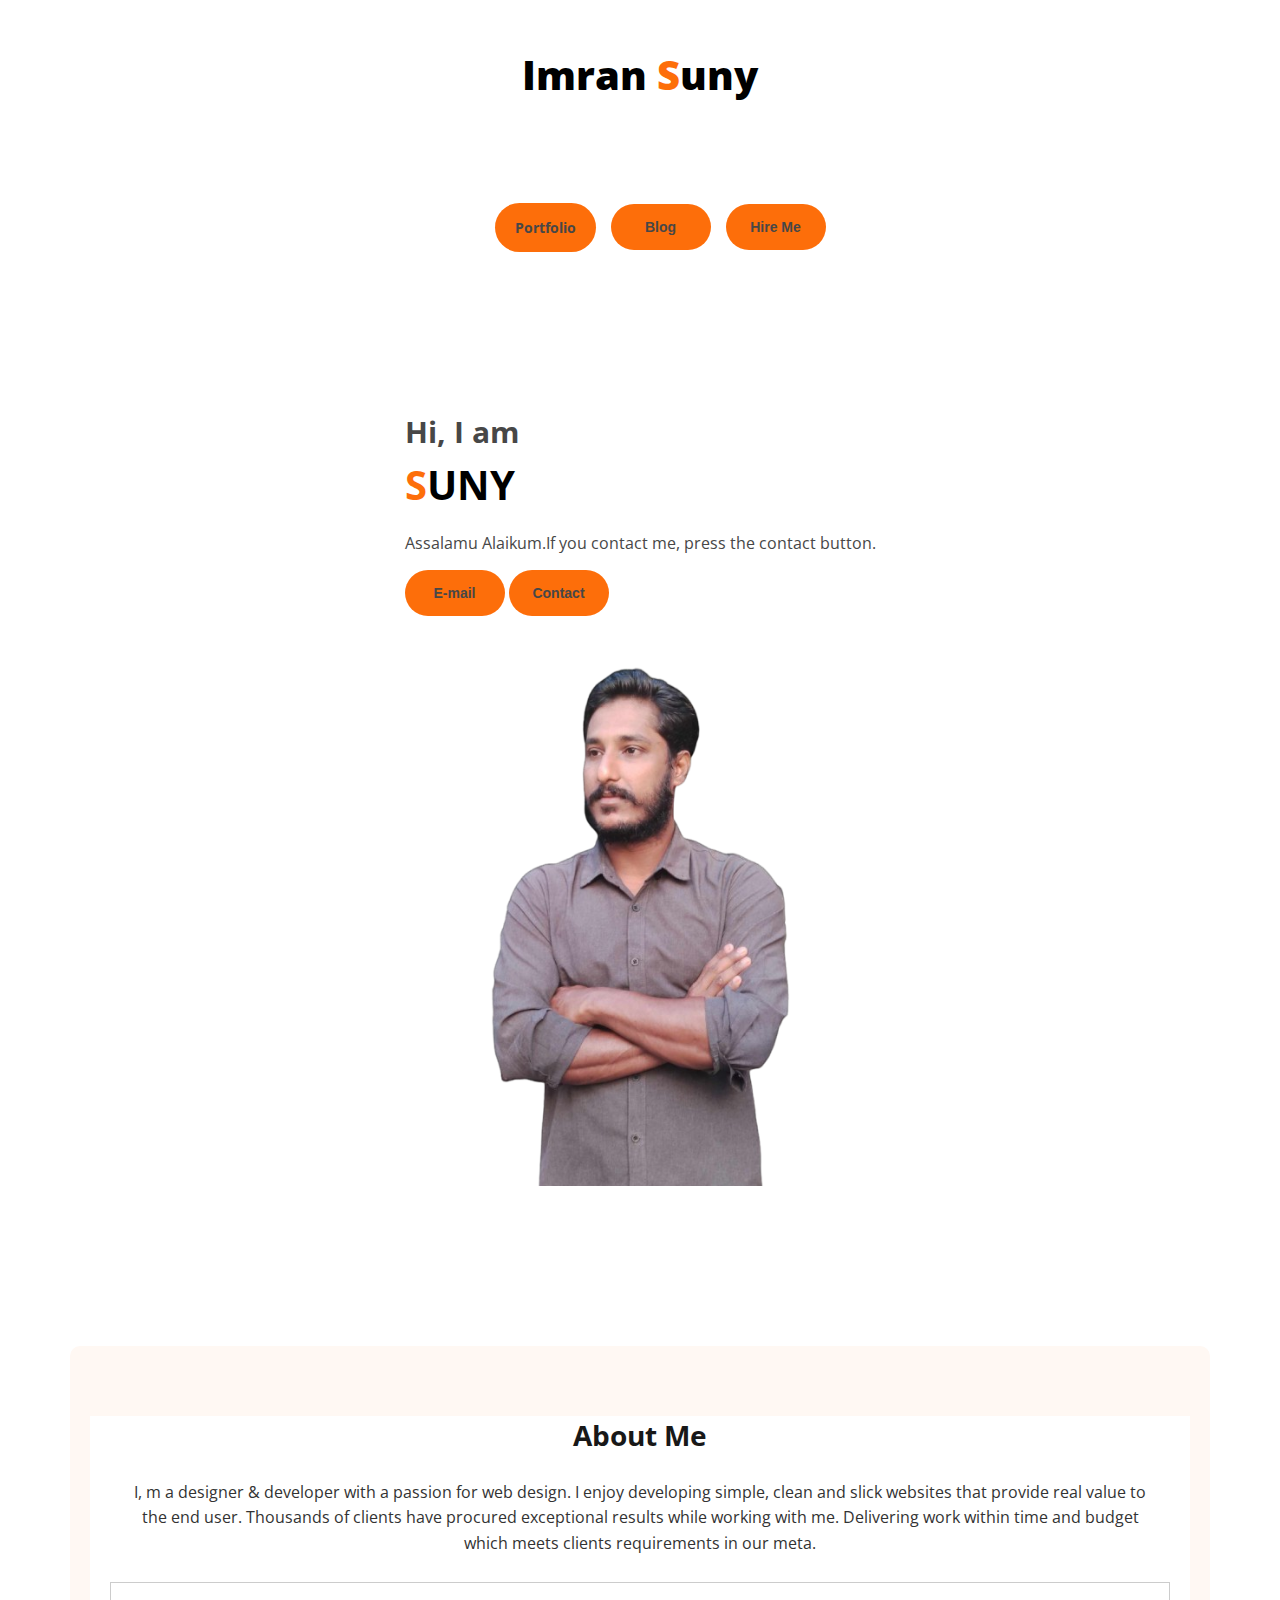
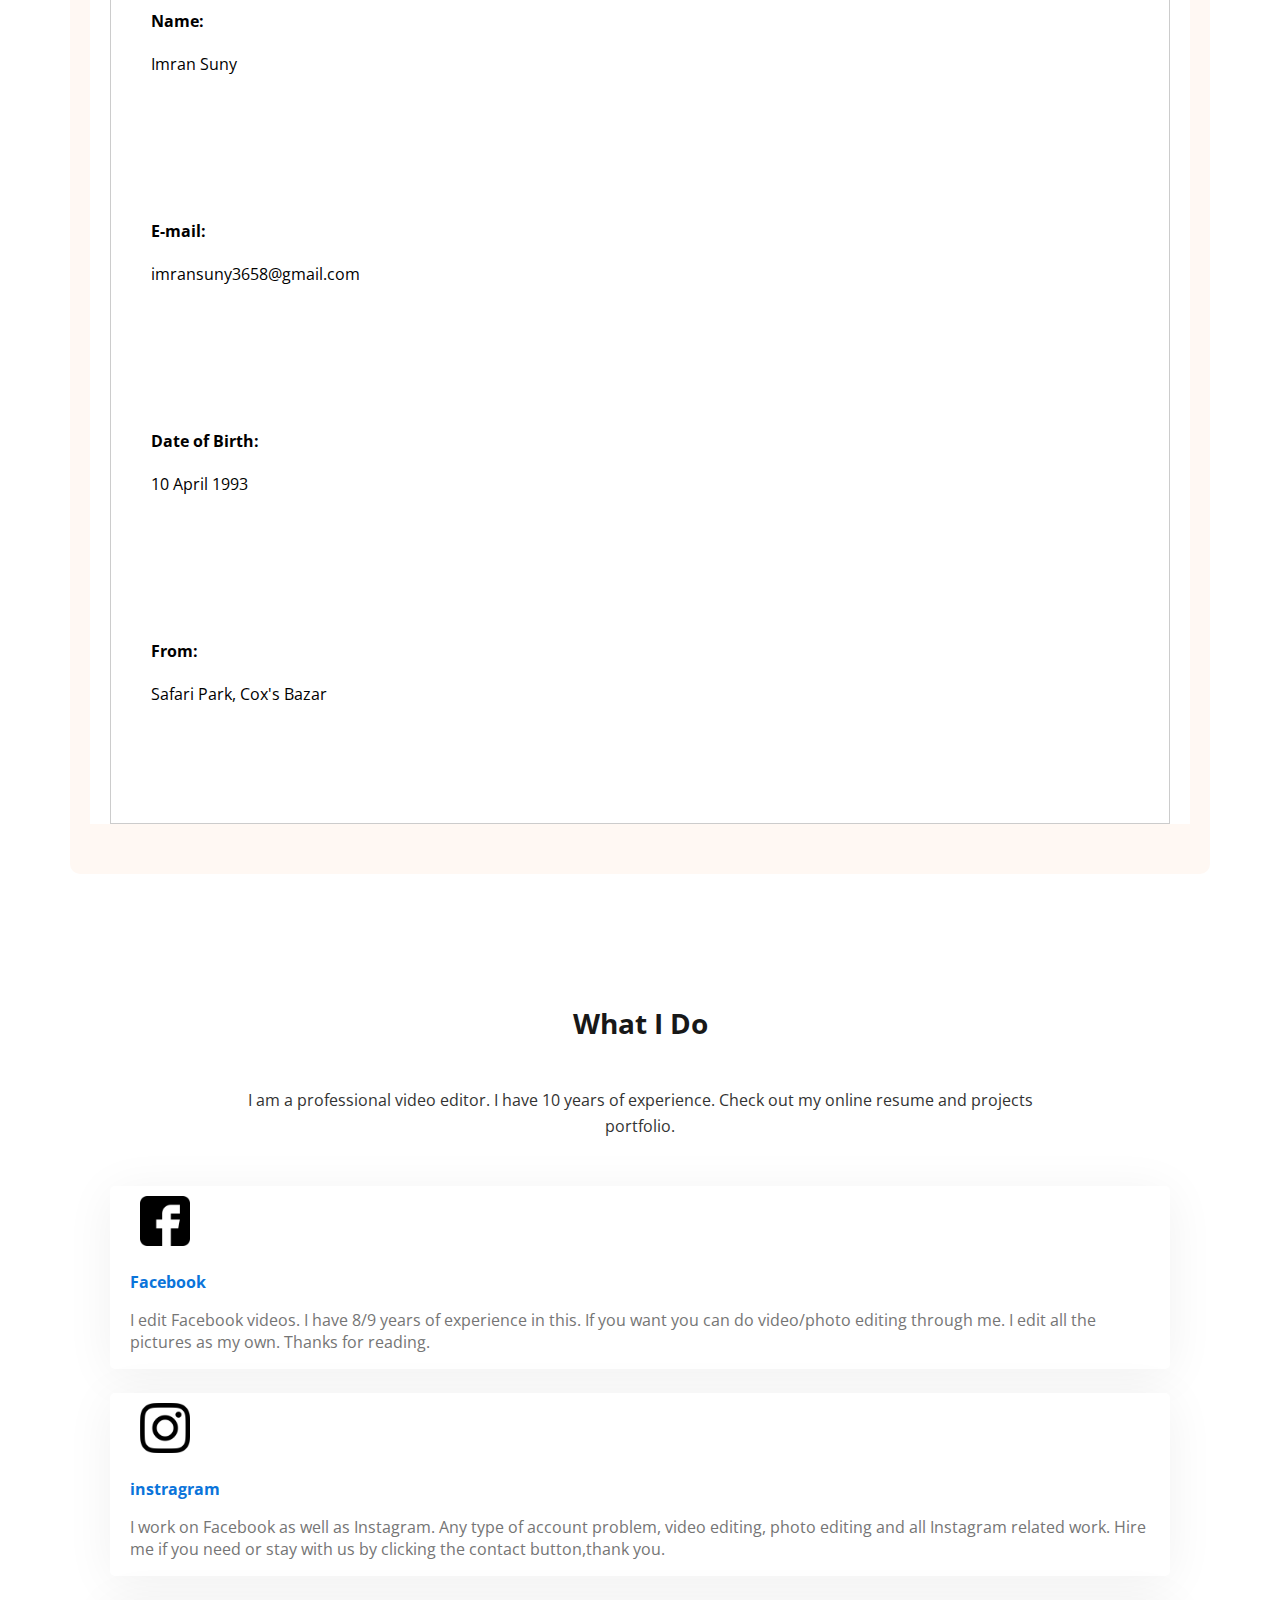
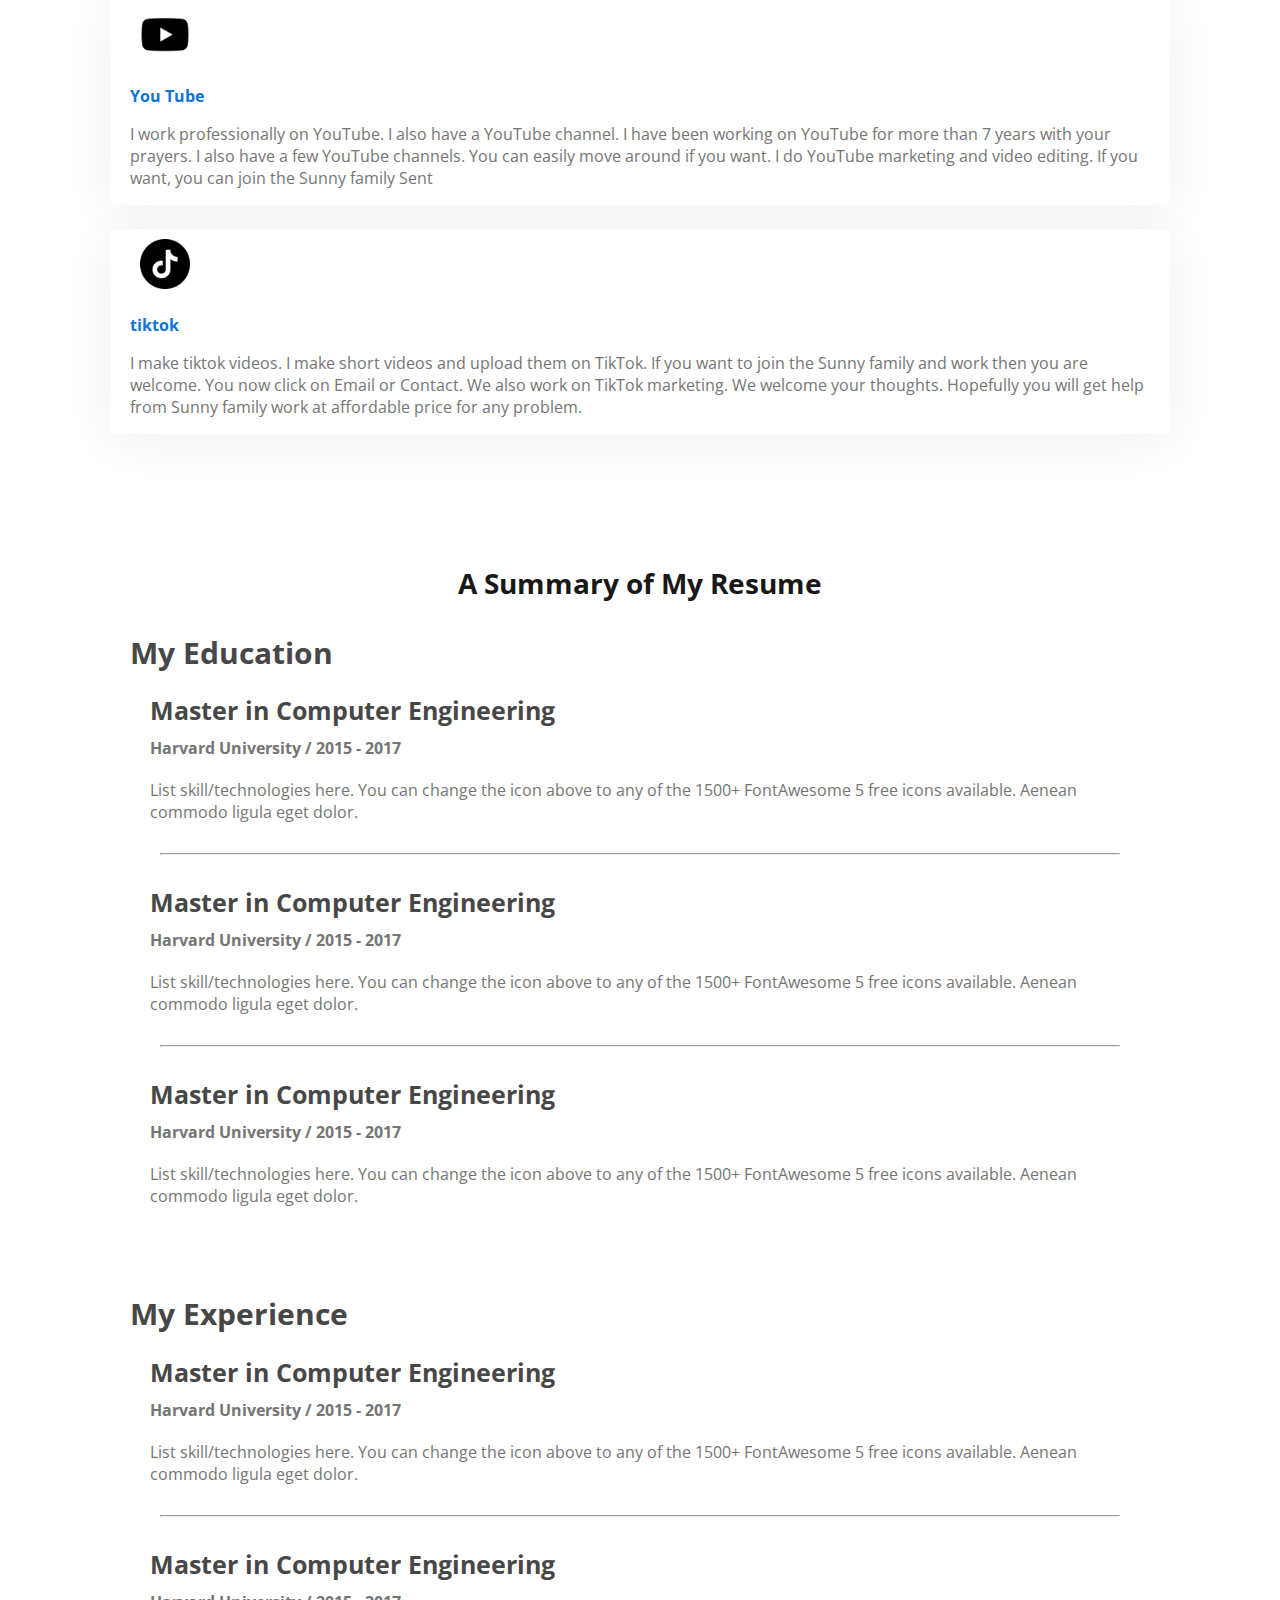
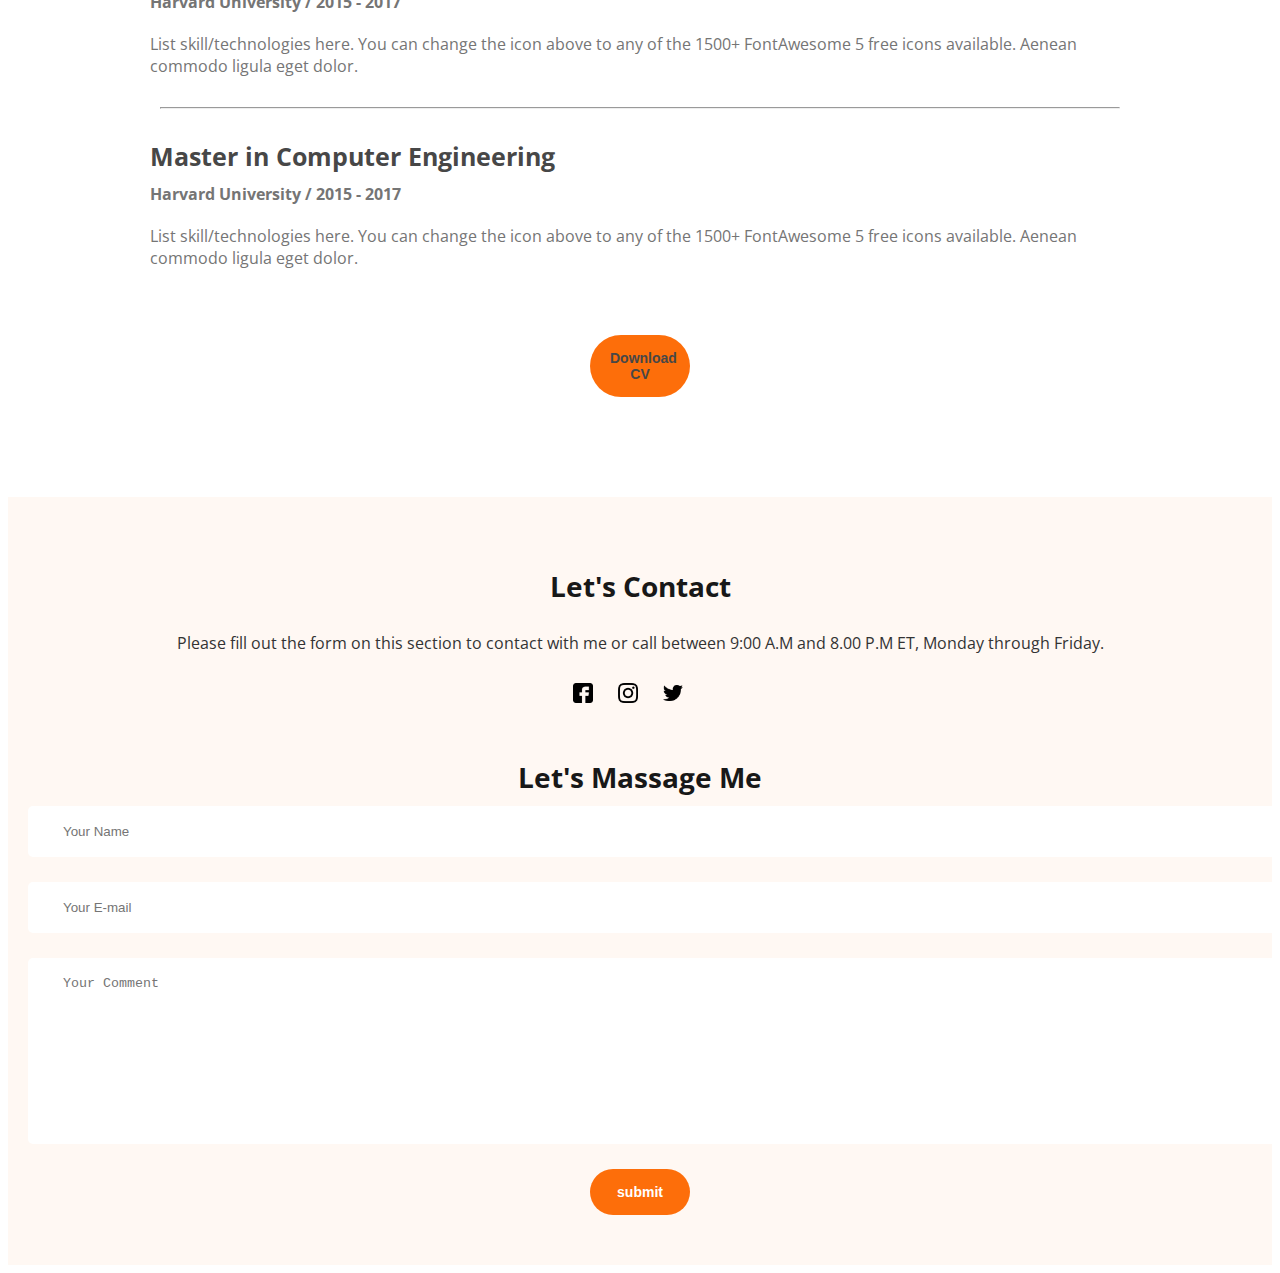
<file: index.html>
<!DOCTYPE html>
<html lang="en">
<head>
    <meta charset="UTF-8">
    <meta name="viewport" content="width=device-width, initial-scale=1.0">
    <title>Imran Sunny Portfolio</title>

    <link rel="stylesheet" href="styles/style.css">
    <link rel="shortcut icon" href="images/apple-touch-icon.png" type="images">
</head>

<body>
        <nav class="body-tag">
            <h1>Imran <span class="text-primary">S</span>uny</h1>
            <ul class="btn-container">
                <li class="hover"><btn class="btn-primary"><a href="./portfolio.html">Portfolio</a></btn></li>
                <li class="hover"><button class="btn-primary"><a href="./blog.html">Blog</a></button></li>
                <li class="hover"><button class="btn-primary" >
                    <a href="https://wa.me/1856185410">Hire Me</a>
                </button></li>
            </ul>
        </nav>
        <div class="banner body-tag">
            <div class="banner-content body-tag">
                <h3 class="banner-greeting">Hi, I am</h3>
                <h1 class="banner-title"> <span class="text-primary">S</span>UNY</h1>
                <p class="banner-discription">Assalamu Alaikum.If you contact me, press the contact button.</p>
                <button class="btn-primary">
                    <a href="mailto:imransuny3658@gmail.com">E-mail</a>
                </button>
                <button class="btn-primary">
                    <a href="tel:+8801856185410">Contact</a>
                </button>
            </div>
            <img class="profile-picture" src="images/sunny-removebg-preview (1).png" alt="">
        </div>

    </header>
    <main>
        <section class="about body-tag">
            <div class="about-contant body-tag">
                <h3 class="section-title">About Me</h3>
                <p class="section-description">I, m a designer & developer with a passion for web design. I enjoy
                    developing simple, clean and slick websites that provide real value to the end user. Thousands of
                    clients have procured exceptional results while working with me. Delivering work within time and
                    budget which meets clients requirements in our meta.</p>

                <div class="about-info-container body-tag">
                    <!-- .about-info*4>h4.info-title+p.info-description -->
                    <div class="about-info body-tag">
                        <h4 class="info-title">Name:</h4>
                        <p class="info-description">Imran Suny</p>
                    </div>
                    <div class="about-info body-tag">
                        <h4 class="info-title">E-mail:</h4>
                        <p class="info-description">imransuny3658@gmail.com</p>
                    </div>
                    <div class="about-info body-tag">
                        <h4 class="info-title">Date of Birth:</h4>
                        <p class="info-description">10 April 1993</p>
                    </div>
                    <div class="about-info body-tag">
                        <h4 class="info-title">From:</h4>
                        <p class="info-description">Safari Park, Cox's Bazar</p>
                    </div>

                </div>
            </div>
        </section>
        <section class="body-tag">
            <h3 class="section-title">What I Do</h3>
            <p id="what-i-do-description" class="section-description">I am a professional video editor. I have 10 years
                of experience. Check out my online resume and projects portfolio.
            </p>
            <!-- .skill*4>img+h3.skill-title+p.skill-description -->
            <div class="skills-container body-tag">
                <div class="skill body-tag">
                    <a href="https://web.facebook.com/profile.php?id=100031162507048&_rdc=1&_rdr"><img src="images/facebook.png" alt=""></a>
                    
                    <h3 class="skill-title">Facebook</a>
                    </h3>
                    <p class="skill-description">I edit Facebook videos. I have 8/9 years of experience in this. If you want you can do video/photo editing through me. I edit all the pictures as my own. Thanks for reading.</p>
                </div>
                <div class="skill body-tag">
                    <a href="https://www.instagram.com/suny_imran/?igsh=MXg2czA5MXd3Zm9ibA%3D%3D"><img src="images/instagram.png" alt=""></a>
                    
                    <h3 class="skill-title">instragram</h3>
                    <p class="skill-description">I work on Facebook as well as Instagram. Any type of account problem, video editing, photo editing and all Instagram related work. Hire me if you need or stay with us by clicking the contact button,thank you.</p>
                </div>
                <div class="skill body-tag">
                    <a href="https://www.youtube.com/@imransuny1886"><img src="images/youtube.png" alt=""></a>
                    
                    <h3 class="skill-title">You Tube</h3>
                    <p class="skill-description">I work professionally on YouTube. I also have a YouTube channel. I have been working on YouTube for more than 7 years with your prayers. I also have a few YouTube channels. You can easily move around if you want. I do YouTube marketing and video editing. If you want, you can join the Sunny family
                        Sent</p>
                </div>
                <div class="skill body-tag">
                    <a href="https://www.tiktok.com/@imransuny6?_t=8pzhvY8nvBC&_r=1"><img src="images/tiktok.png" alt=""></a>
                    
                    <h3 class="skill-title">tiktok</h3>
                    <p class="skill-description">I make tiktok videos. I make short videos and upload them on TikTok. If you want to join the Sunny family and work then you are welcome. You now click on Email or Contact. We also work on TikTok marketing. We welcome your thoughts. Hopefully you will get help from Sunny family work at affordable price for any problem.</p>
                </div>
            </div>
        </section>
        <section class="body-tag">
            <h3 class="section-title">A Summary of My Resume</h3>
            <div class="resume-container body-tag">
                <!-- .resume-column*2>h3.resume-column-title -->
                <div class="resume-column body-tag">
                    <h3 class="resume-column-title">My Education</h3>
                    <div class="resume-item body-tag">
                        <h2 class="resume-item-title">Master in Computer Engineering</h2>
                        <h3 class="resume-item-institute">Harvard University / 2015 - 2017</h3>
                        <p class="resume-item-description">List skill/technologies here. You can change the icon above
                            to any of the 1500+ FontAwesome 5 free icons available. Aenean commodo ligula eget dolor.
                        </p>
                    </div>
                    <hr>
                    <div class="resume-item body-tag">
                        <h2 class="resume-item-title">Master in Computer Engineering</h2>
                        <h3 class="resume-item-institute">Harvard University / 2015 - 2017</h3>
                        <p class="resume-item-description">List skill/technologies here. You can change the icon above
                            to any of the 1500+ FontAwesome 5 free icons available. Aenean commodo ligula eget dolor.
                        </p>
                    </div>
                    <hr>

                    <div class="resume-item body-tag">
                        <h2 class="resume-item-title">Master in Computer Engineering</h2>
                        <h3 class="resume-item-institute">Harvard University / 2015 - 2017</h3>
                        <p class="resume-item-description">List skill/technologies here. You can change the icon above
                            to any of the 1500+ FontAwesome 5 free icons available. Aenean commodo ligula eget dolor.
                        </p>
                    </div>


                </div>
                <div class="resume-column body-tag">
                    <h3 class="resume-column-title">My Experience</h3>

                    <div class="resume-item body-tag">
                        <h2 class="resume-item-title">Master in Computer Engineering</h2>
                        <h3 class="resume-item-institute">Harvard University / 2015 - 2017</h3>
                        <p class="resume-item-description">List skill/technologies here. You can change the icon above
                            to any of the 1500+ FontAwesome 5 free icons available. Aenean commodo ligula eget dolor.
                        </p>
                    </div>
                    <hr>

                    <div class="resume-item body-tag">
                        <h2 class="resume-item-title">Master in Computer Engineering</h2>
                        <h3 class="resume-item-institute">Harvard University / 2015 - 2017</h3>
                        <p class="resume-item-description">List skill/technologies here. You can change the icon above
                            to any of the 1500+ FontAwesome 5 free icons available. Aenean commodo ligula eget dolor.
                        </p>
                    </div>
                    <hr>

                    <div class="resume-item body-tag">
                        <h2 class="resume-item-title">Master in Computer Engineering</h2>
                        <h3 class="resume-item-institute">Harvard University / 2015 - 2017</h3>
                        <p class="resume-item-description">List skill/technologies here. You can change the icon above
                            to any of the 1500+ FontAwesome 5 free icons available. Aenean commodo ligula eget dolor.
                        </p>
                    </div>


                </div>
            </div>
            <div class="hotline body-tag">
                <button class="btn-primary">
                    <a id="down-cv" href="./Downloadcv.html">Download CV</a>
                </button>
            </div>
        </section>

    </main>
    <footer>
        <div class="footer-column">
            <h3 class="section-title">Let's Contact</h3>
            <p class="section-description">Please fill out the form on this section to contact with me or call between
                9:00 A.M and 8.00 P.M ET, Monday through Friday.</p>
            <div class="social-Links">

                <a href="https://web.facebook.com/profile.php?id=100031162507048&_rdc=1&_rdr"><img src="images/facebook.png" alt="">
                </a>
                <a href="https://www.instagram.com/suny_imran/?igsh=MXg2czA5MXd3Zm9ibA%3D%3D"><img src="images/instagram.png" alt=""></a>
                <a href=""><img src="images/twitter.png" alt=""></a>
            </div>

        </div>


        </div>
        <div class="footer-column">
            <h3 class="section-title">Let's Massage Me</h3>
            <form class="contact"  action="">
                <input type="text" placeholder="Your Name">
                <input type="email" placeholder="Your E-mail">
                <textarea name="" id="" cols="30" rows="10" placeholder="Your Comment"></textarea>
                <input class="btn-primary" type="submit" value="submit">
            </form>
        </div>



    </footer>
</body>

</html>
</file>
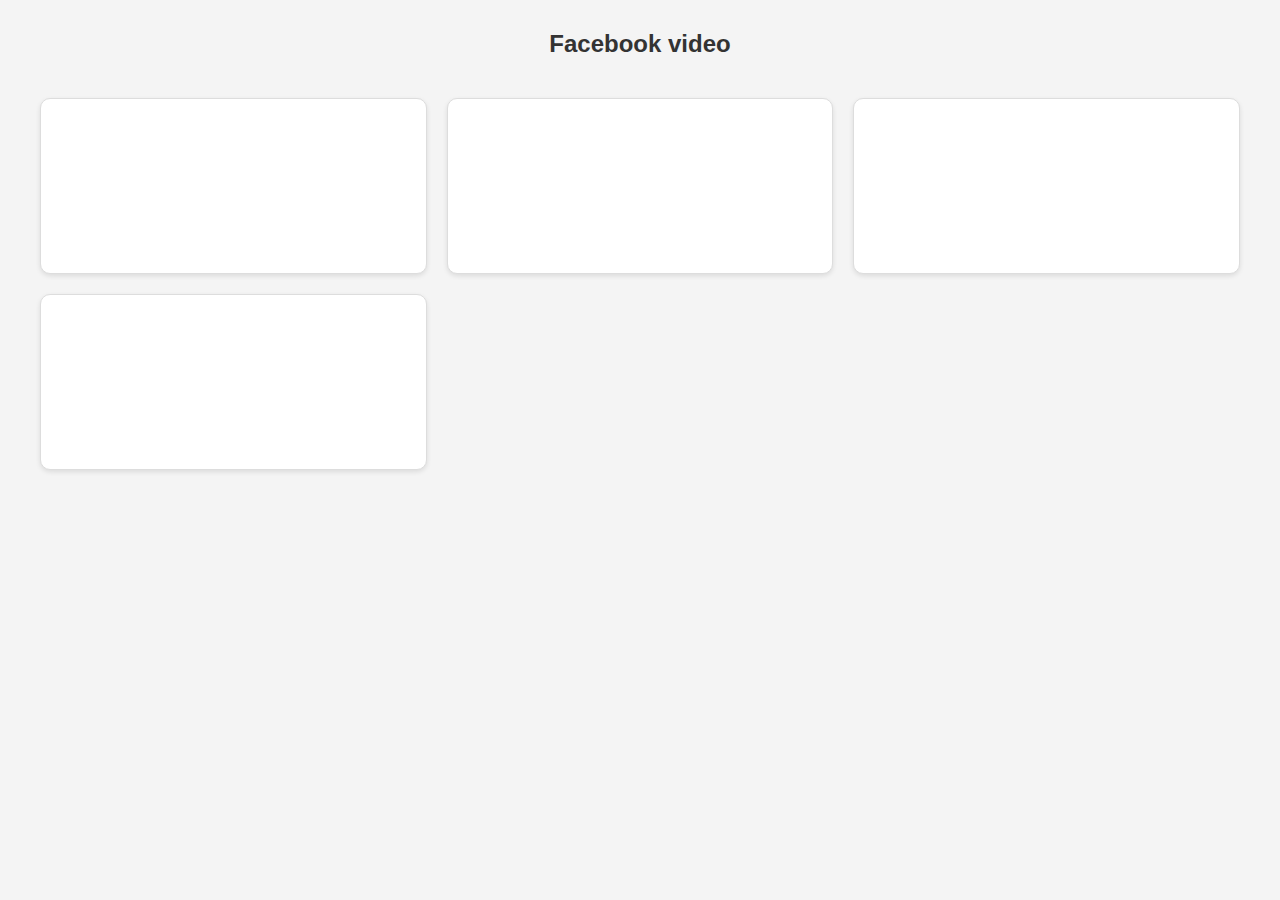
<file: blog.html>
<!DOCTYPE html>
<html lang="bn">
<head>
    <meta charset="UTF-8">
    <meta name="viewport" content="width=device-width, initial-scale=1.0">
    <title>Facebook Video Embed</title>
    <link rel="stylesheet" href="styles/style.css">
</head>
<body class="Main">
    
   

    <h1 class="Name-plate">Facebook video</h1>
    <div class="Blog-video">
        <div class="video">

            <iframe src="https://www.facebook.com/plugins/video.php?height=463&href=https%3A%2F%2Fwww.facebook.com%2F100048865483735%2Fvideos%2F2443416039194763%2F&show_text=false&width=560&t=0" width="560" height="463" style="border:none;overflow:hidden" scrolling="no" frameborder="0" allowfullscreen="true" allow="autoplay; clipboard-write; encrypted-media; picture-in-picture; web-share" allowFullScreen="true"></iframe>
        </div>
        <div class="video">
            <iframe src="https://www.facebook.com/plugins/video.php?height=317&href=https%3A%2F%2Fwww.facebook.com%2F100048865483735%2Fvideos%2F827173839437799%2F&show_text=false&width=560&t=0" width="560" height="317" style="border:none;overflow:hidden" scrolling="no" frameborder="0" allowfullscreen="true" allow="autoplay; clipboard-write; encrypted-media; picture-in-picture; web-share" allowFullScreen="true"></iframe>
        </div>
        <div class="video">
            <iframe src="https://www.facebook.com/plugins/video.php?height=476&href=https%3A%2F%2Fwww.facebook.com%2Freel%2F1027716852154731%2F&show_text=false&width=476&t=0" width="476" height="476" style="border:none;overflow:hidden" scrolling="no" frameborder="0" allowfullscreen="true" allow="autoplay; clipboard-write; encrypted-media; picture-in-picture; web-share" allowFullScreen="true"></iframe>
        </div>
        <div class="video">
            <iframe src="https://www.facebook.com/plugins/video.php?height=476&href=https%3A%2F%2Fwww.facebook.com%2F100048865483735%2Fvideos%2F1199647094508380%2F&show_text=false&width=417&t=0" width="417" height="476" style="border:none;overflow:hidden" scrolling="no" frameborder="0" allowfullscreen="true" allow="autoplay; clipboard-write; encrypted-media; picture-in-picture; web-share" allowFullScreen="true"></iframe>
        </div>
    </div>

   


</body>
</html>
</file>
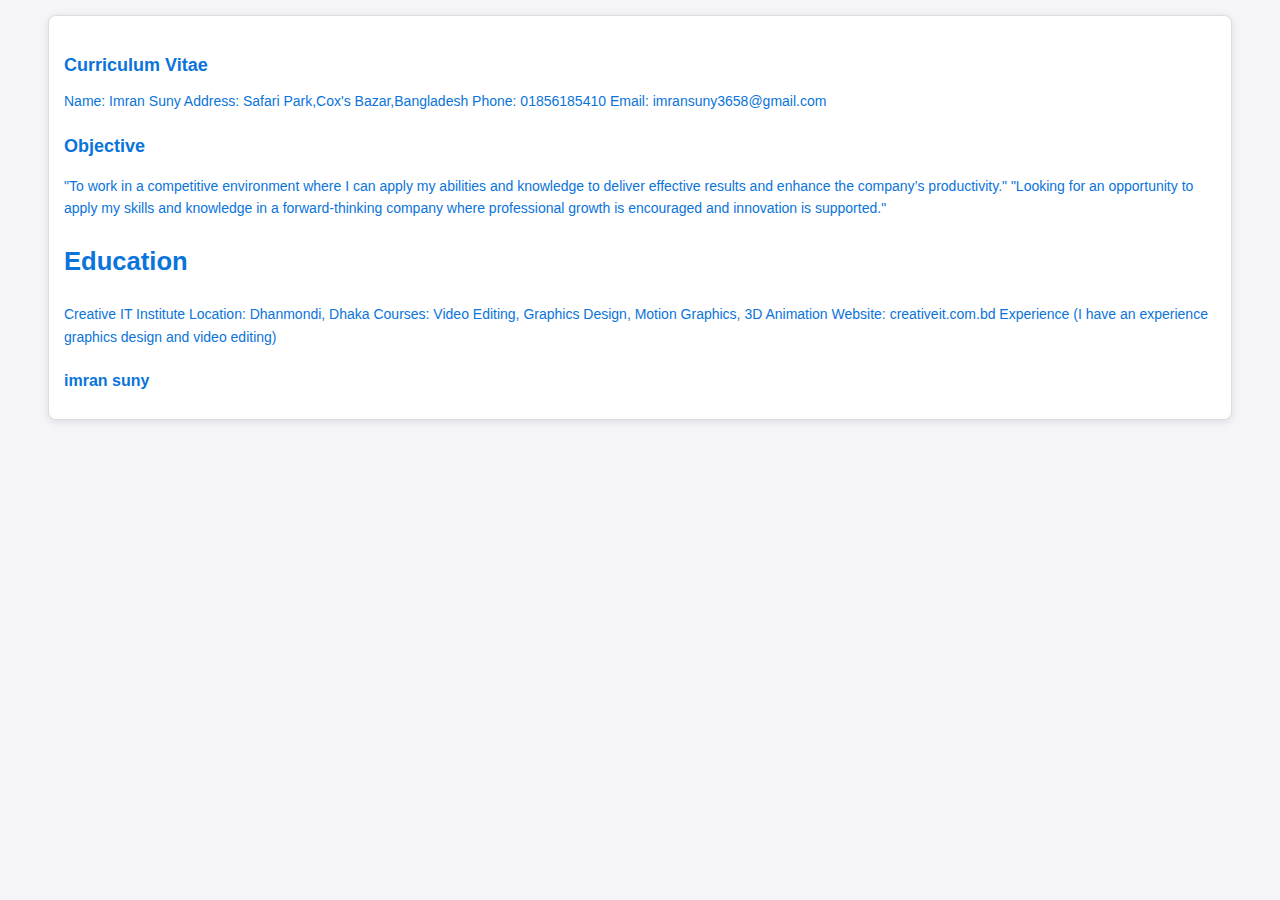
<file: Downloadcv.html>
<!DOCTYPE html>
<html lang="en">
<head>
    <meta charset="UTF-8">
    <meta name="viewport" content="width=device-width, initial-scale=1.0">
    <title>Download-CV</title>
    <link rel="stylesheet" href="styles/style.css">
</head>
<body class="download-cv">
    <div class="cv-main">
        <div class="information-cv">
            <h2 class="primary-line">Curriculum Vitae</h2>

Name: Imran Suny
Address: Safari Park,Cox's Bazar,Bangladesh
Phone: 01856185410
Email: imransuny3658@gmail.com

<h2 class="primary-line">Objective</h2>
<p class="cv-paragraph">"To work in a competitive environment where I can apply my abilities and knowledge to deliver effective results and enhance the company’s productivity."
"Looking for an opportunity to apply my skills and knowledge in a forward-thinking company where professional growth is encouraged and innovation is supported."</p>
<h2 class="primry-line">Education</h2>
Creative IT Institute
Location: Dhanmondi, Dhaka
Courses: Video Editing, Graphics Design, Motion Graphics, 3D Animation
Website: creativeit.com.bd
Experience
(I have an experience graphics design and video editing)

<h3>imran suny</h3> 


        </div>
    </div>
    
</body>
</html>
</file>
<file: styles/style.css>
@import url('https://fonts.googleapis.com/css2?family=Open+Sans:ital,wght@0,300..800;1,300..800&display=swap');

body {
    font-family: "Open Sans", sans-serif;
}

.text-primary {
    color: #fd6e0a;
}

/* Nav related styles */

nav h1 {
    font-weight: 800;
    font-size: 40px;
}

nav>ul {
    display: flex;
    align-items: center;

}

nav li {
    list-style: none;
    margin-right: 20px;
    text-decoration: none;
}

.btn-primary {
    border-radius: 50px;
    background-color: #fd6e0a;
    border: 0;
    color: #ffff;
    font-size: 20px;
    font-weight: 700;
    padding: 15px 30px;
}
.btn-container{
    display: flex;
    flex-direction: row;
    align-items: center;
    justify-content: center;
    text-align: center;
    height: 20vh;
    gap: 20px;
}
.btn-primary:hover{
    border-radius: 50px;
    background-color:rgb(33, 196, 52);
    border: 0;
    color: white;
    font-size: 20px;
    font-weight: 700;
    padding: 15px 35px;
   
}


nav {
    display: flex;
    justify-content: space-between;
    align-items: center;
    margin: 0 150px;
}

nav a {
    text-decoration: none;
    color: #474747;
}
a{
    text-decoration: none;
    color: #474747;
    
}


/* header section */
.header {
    background: rgb(255, 248, 243);
    background-image: url('../images/header_bg.png');
    background-repeat: no-repeat;
    background-position: bottom right;
}

.banner {
    padding: 30px 30px 30px 150px;
    display: flex;
    align-items: center;
    justify-content: space-between;
}

.banner .profile-picture {
    width: 400px;
    height: 700px;

}

.banner-title {
    font-weight: 700;
    font-size: 85px;
    margin-top: 5px;
    margin-bottom: 20px;
}

.banner-greeting {
    font-size: 45px;
    color: #474747;
    margin-bottom: 0;

}

.banner-discription {
    color: #474747;
    font-weight: 200px;

}

.banner-contant {
    max-width: 500px;

}

.section-title {
    color: #181818;
    font-size: 35px;
    font-weight: 700;
    text-align: center;
}

.section-description {
    color: #757575;
    font-size: 18px;
    text-align: center;

}

.about {
    padding: 130px;
    border-radius: 10px;
    background-color: #fff8f3;
    margin: 130px 0;
}

main {
    max-width: 1140px;
    margin: 0 auto;

}

main section {
    margin-top: 130px;
}

.about-info-container {
    display: flex;
    justify-content: space-between;
    flex-wrap: wrap;
    padding: 20px;
    border: 1px solid #ccc;
    margin: auto;


}

.about-info {
    flex: 1 1 200px;
    margin: 10px;
}

.about-contant {
    background-color: white;
}
.info-title{
    font-weight: bold;
}

#what-i-do-description {
    padding: 30px 150px;
    
}

.skills-container {
    display: flex;
    gap: 24px;
}

.skill {
    border-radius: 5px;

    box-shadow: 0px 6px 50px 0px rgba(0, 0, 0, 0.06);
    background: rgb(255, 255, 255);
    padding: 0px 20px;



}

.skill img {
    width: 50px;
    height: 50px;
    padding-left: 10px;
    padding-top: 10px;

}

.skill-description {
    color: #757575;


}

.resume-column-title {
    color: #474747;
    font-size: 30px;
    font-weight: 700;
    text-align: left;
}
.resume-container{
    display: flex;
    gap: 50px;
}
.resume-item-title{
    color: #474747;
    font-size: 25px;
    font-weight: 700;
    margin-bottom: 10px;
}
.resume-item-institute{
    margin-bottom: 20px;
    margin-top: 0px;
}
.resume-item-description, .resume-item-institute{
    color: #757575;
}
.resume-container hr{
    margin: 30px;
}
.hotline{
    text-align: center;
    margin-top: 50px;
}
.down-cv{
 text-align: center;   
}
.social-Links{
    display: flex;
    justify-content: center;
}
.social-Links a{
    margin-right: 25px;
}
.social-Links img{
    width: 20px;
    height: 20px;

}
footer{
    display: flex;
    gap: 100px;
    background: #fff8f3;
    padding: 130px 200px;
    margin-top: 100px;
    /* justify-content: space-between;
    align-items: center; */
}
.footer-column{
    width: 50%;
}
.contact input[type="text"], input[type="email"], textarea{
    display: block;
    margin-bottom: 25px;
    padding: 18px 35px;
    color: #757575;
    border-radius: 5px;
    background:#fff;
    border: 0;
    width: 100%;
}
/* General Styling */
.Main {
    font-family: Arial, sans-serif;
    background-color: #f4f4f4;
    margin: 0;
    padding: 0;
}

.Name-plate {
    text-align: center;
    font-size: 2rem;
    color: #333;
    margin: 20px 0;
}

/* Grid Container */
.Blog-video {
    display: grid;
    grid-template-columns: repeat(auto-fit, minmax(300px, 1fr)); 
    grid-gap: 20px;
    padding: 20px;
    max-width: 1200px;
    margin: 0 auto;
}

.video {
    background-color: white;
    border: 1px solid #ddd;
    box-shadow: 0 2px 5px rgba(0, 0, 0, 0.1);
    padding: 10px;
    border-radius: 10px;
    overflow: hidden;
}

iframe {
    width: 100%;
    height: auto;
    border-radius: 8px;
}
.Main {
    max-width: 100%;
    padding: 20px;
}
/* General Body Styling */
body.download-cv {
    font-family: 'Arial', sans-serif;
    background-color: #f4f4f9;
    margin: 0;
    padding: 0;
    color: #0a74da;
    line-height: 1.6;
}

/* Main CV Container */
.cv-main {
    max-width: 800px;
    margin: 30px auto;
    background-color: #fff;
    padding: 20px;
    border-radius: 8px;
    box-shadow: 0 2px 8px rgba(0, 0, 0, 0.1);
    border: 1px solid #ddd;
}

/* CV Headings */
h2.primary-line, h3 {
    color: #0a74da;
    margin-top: 20px;
    margin-bottom: 10px;
    font-weight: bold;
}

/* Paragraph Styling */
.cv-paragraph {
    font-size: 16px;
    color: #0a74da;
    margin-bottom: 15px;
}
.btn-primary:hover{
    border-radius: 50px;
    background-color:rgb(33, 196, 52);
    border: 0;
    color: white;
    font-size: 20px;
    font-weight: 700;
    padding: 15px 35px;

}
 .hover{
    gap: 0px 0px;
 }
 .portfolio-video{
    width:600px;
    height: 400px;
 }
 /* For portfolio */
 .container {
    /* Your styles for container */
    padding: 20px;
    text-align: center;
  }

  .background-clips {
    /* Adjust video size */
    width: 100%;
    height: auto;
  }

  .contant h1 {
    font-size: 24px; /* Reduce font size */
  }

  .contant a {
    font-size: 16px; /* Adjust link size */
    padding: 10px 20px;
  }



    



    /* Small Devices (Mobile) */
@media (min-width:300px), (max-width: 600px) {
    .body-tag{
        padding: 0px 20px;

    }
    .header {
        background: rgb(255, 248, 243);
        background-image: url('../images/header_bg.png');
        /* background-repeat: no-repeat;
        background-position: bottom right; */
    }
    nav {
        flex-direction: column;
        margin: 20px;
        
    }

    nav>ul {
        flex-direction: column;
        align-items: flex-start;
    }
    
     
    nav li {
        margin-right: 0;
        margin-bottom: 15px;
    }
    .btn-container {
      gap: 15px;
      text-align: center;
    }
    .btn-primary{
        width: 100px;
        font-size: 14px;
        /* padding: 15px 40px; */
        padding: 15px 20px;
    }
    .btn-primary:hover{
        border-radius: 50px;
        background-color:rgb(33, 196, 52);
        border: 0;
        color: white;
        font-size: 14px;
        /* font-weight: 700; */
        padding: 15px 20px;
        width: auto;
       
    }
    .down-cv{
        text-align: center;
    }
    

    .banner {
        padding: 30px 15px;
        flex-direction: column;
        align-items: center;
    }

    .banner .profile-picture {
        width: 100%;
        max-width: 300px; /* Adjust based on your design */
        height: 520px;
    }
    .profile-picture{
        margin-top: 50px;
    }

    .banner-title {
        font-size: 40px;
    }

    .banner-greeting {
        font-size: 30px;
    }

    .section-title {
        font-size: 28px;
    }

    .about {
        padding: 50px 20px;
    }
    .about-info-container{
        flex-direction: column;
        text-align: left;
    }
    .about-info-container p{
        text-align: left;
    }

    .about-info {
    margin: 5px 0;
    width: 100%;
}

    .skills-container {
        flex-direction: column;
        align-items: center;
    }

    .resume-container {
        flex-direction: column;
        align-items: center;
    }

    footer {
        flex-direction: column;
        padding: 50px 20px;
    }

    .footer-column {
        width: 100%;
        text-align: center;
    }
    .video iframe {
        width: 100%;
        height: auto;
    }


    /* Adjust font size and padding for smaller screens */
    .Name-plate {
        font-size: 1.5em;
    }

    .Main {
        padding: 10px;
    }
    .cv-main {
        max-width: 90%;
        padding: 15px;
        margin: 15px auto;
    }

    h2.primary-line, h3 {
        font-size: 18px;
    }

    .cv-paragraph, .information-cv {
        font-size: 14px;
    }

    h3 {
        font-size: 16px;
    }
    footer {
        flex-direction: column;
        padding: 50px 20px;
        gap: 30px;
    }
    .portfolio-title {
        font-size: 36px; /* smaller title size for smaller screens */
        margin-bottom: 30px; /* reduce the gap */
        letter-spacing: 2px; /* less letter spacing */
      }
    
      .center-btn {
        padding: 10px 20px; /* smaller button padding */
        font-size: 14px; /* smaller font size for button */
      }
    
      .background-container {
        /* background-size: contain;  */
        background-image: url('../images/background.jpg');
    background-size: contain, cover, cover; /* Control size for each image */
    background-position: left top, center, right bottom; /* Control position of each image */
    background-repeat: no-repeat, no-repeat, no-repeat; /* Prevent repetition */
      }
      /* learning html */
     
        .main-title {
            font-size: 1.8rem;
        }
    
        h3 {
            font-size: 1rem;
        }
    
        .border {
            max-width: 95%;
            padding: 10px;
            border-radius: 20px;
        }
    
        .container {
           margin: 20px; 
        }
    
        .big, .dual {
            grid-column: span 1; /* Make all images full width */
        }
    
        .container img {
            width: 100%;
            height: auto;
        }
        .main-header h1 {
            font-size: 2rem;
        }
    
        .main-header h3 {
            font-size: 1.2rem;
        }
    
        h2 {
            font-size: 1.6rem;
        }
    
        .about-section, .skills-section, .experience-section, .contact-section {
            padding: 10px;
        }
        /* Other side forget  */
        .section-description {
            font-size: 16px;
            line-height: 1.6;
            text-align: center;
            color: #333;
            padding: 10px;
        }
    }
    

    
/* Medium Devices (Tablets) */
@media (max-width: 768px) {
    nav {
        margin: 0 50px;
    }

    .banner {
        padding: 30px 30px;
        flex-direction: column;
        align-items: center;
    }

    .banner-title {
        font-size: 60px;
    }

    .banner-greeting {
        font-size: 35px;
    }

    .section-title {
        font-size: 32px;
    }

    .about {
        padding: 80px 30px;
    }

    .skills-container {
        flex-wrap: wrap;
        justify-content: center;
    }

    footer {
        padding: 80px 30px;
    }

    .footer-column {
        width: 50%;
        text-align: left;
    }
    .video iframe {
        width: 100%;
        height: auto;
    }

    /* Adjust other elements if necessary */
    .Name-plate {
        font-size: 1.8em;
    }
    .cv-main {
        max-width: 95%;
        padding: 18px;
        margin: 20px auto;
    }

    h2.primary-line, h3 {
        font-size: 20px;
    }

    .cv-paragraph, .information-cv {
        font-size: 15px;
    }

    h3 {
        font-size: 17px;
    }
    .btn-primary:hover{
        border-radius: 50px;
        background-color:rgb(33, 196, 52);
        border: 0;
        color: white;
        font-size: 20px;
        font-weight: 700;
        padding: 15px 35px;
       
    }
    footer {
        flex-direction: column;
        padding: 80px 100px;
        gap: 50px;
    }

    .footer-column {
        width: 100%;
    }
}
</file>
